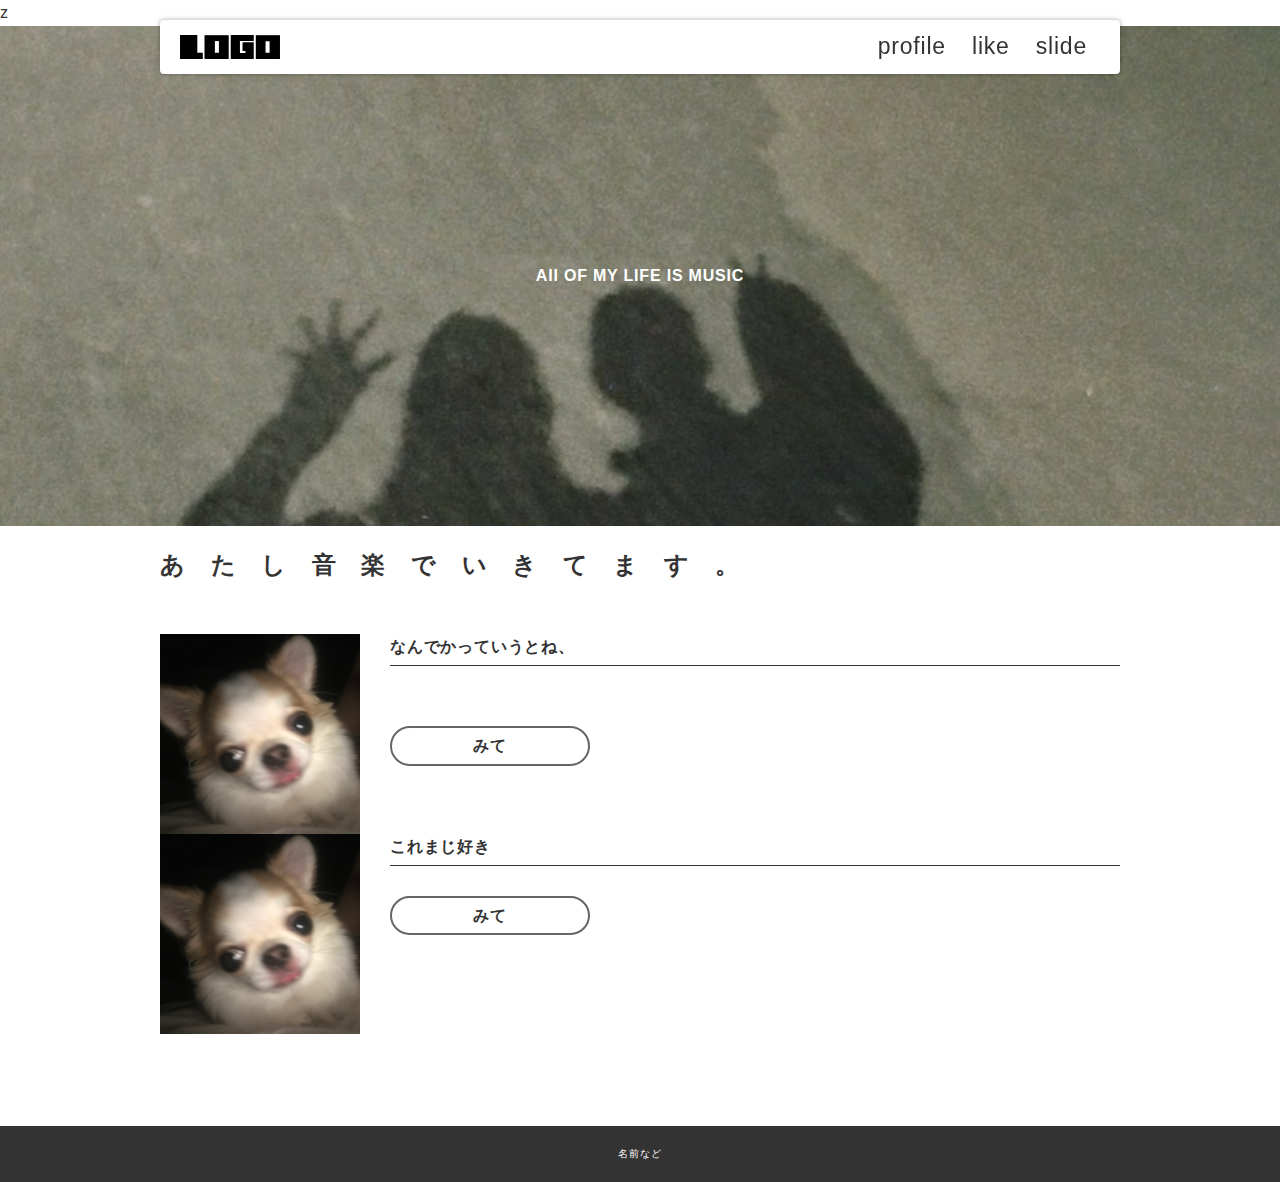
<file: index.html>
z<!DOCTYPE html>
<html lang="ja">
  <head>
    <meta charset="UTF-8" />
    <meta http-equiv="X-UA-Compatible" content="IE=edge" />
    <meta name="viewport" content="width=device-width, initial-scale=1.0" />
    <link rel="stylesheet" href="./css/style.css" />

    <!-- cdnからjquery読み込み -->
    <script
      src="https://code.jquery.com/jquery-3.6.0.js"
      integrity="sha256-H+K7U5CnXl1h5ywQfKtSj8PCmoN9aaq30gDh27Xc0jk="
      crossorigin="anonymous"
    ></script>
    
    <script src="./js/main.js"></script>
    <title>トップページ</title>
  </head>
  <body>
    <header>
      <div class="inner">
        <div id="menu_btn"></div>
        <p id="header_logo">
          <a href="./index.html"><img src="./images/logo.svg" alt="" /></a>
        </p>
        <ul id="global_menu">
          <li><a href="./profile.html">profile</a></li>
          <li><a href="./works.html">like</a></li>
          <li><a href="./slide.html">slide</a></li>
          </ul>
      </div>
    </header>

    <div class="top_eye_catch">AII OF MY LIFE IS MUSIC</div>

    <div class="contents">
      <section class="sec">
        <h2>あ　た　し　音　楽　で　い　き　て　ま　す　。</h2>
        <ul>
          <li><a href="./report.html"></a></li>
          <li><a href="./works.html"></a></li>
        </ul>
      </section>

      <section class="sec">
        <h2></h2>
        <div class="link_menu">
          <div class="each_link">
            <div class="link_pic">
              <img src="./images/736399E3-AED0-4F7E-8B79-562AF7D1DAB8_1_105_c.jpeg" />
            </div>
            <div class="link_txt">
              <p class="link_title">なんでかっていうとね、</p>
              <div>
                <br />
                
              </div>
              <a class="link_btn" href="./profile.html">みて</a>
            </div>
          </div>

          <div class="each_link">
            <div class="link_pic">
              <img src="./images/736399E3-AED0-4F7E-8B79-562AF7D1DAB8_1_105_c.jpeg" />
            </div>
            <div class="link_txt">
              <p class="link_title">これまじ好き</p>
              <div>
                
              </div>
              <a class="link_btn" href="./works.html">みて</a>
            </div>
          </div>
        </div>
      </section>
    </div>

    <footer>名前など</footer>
  </body>
</html>
</file>
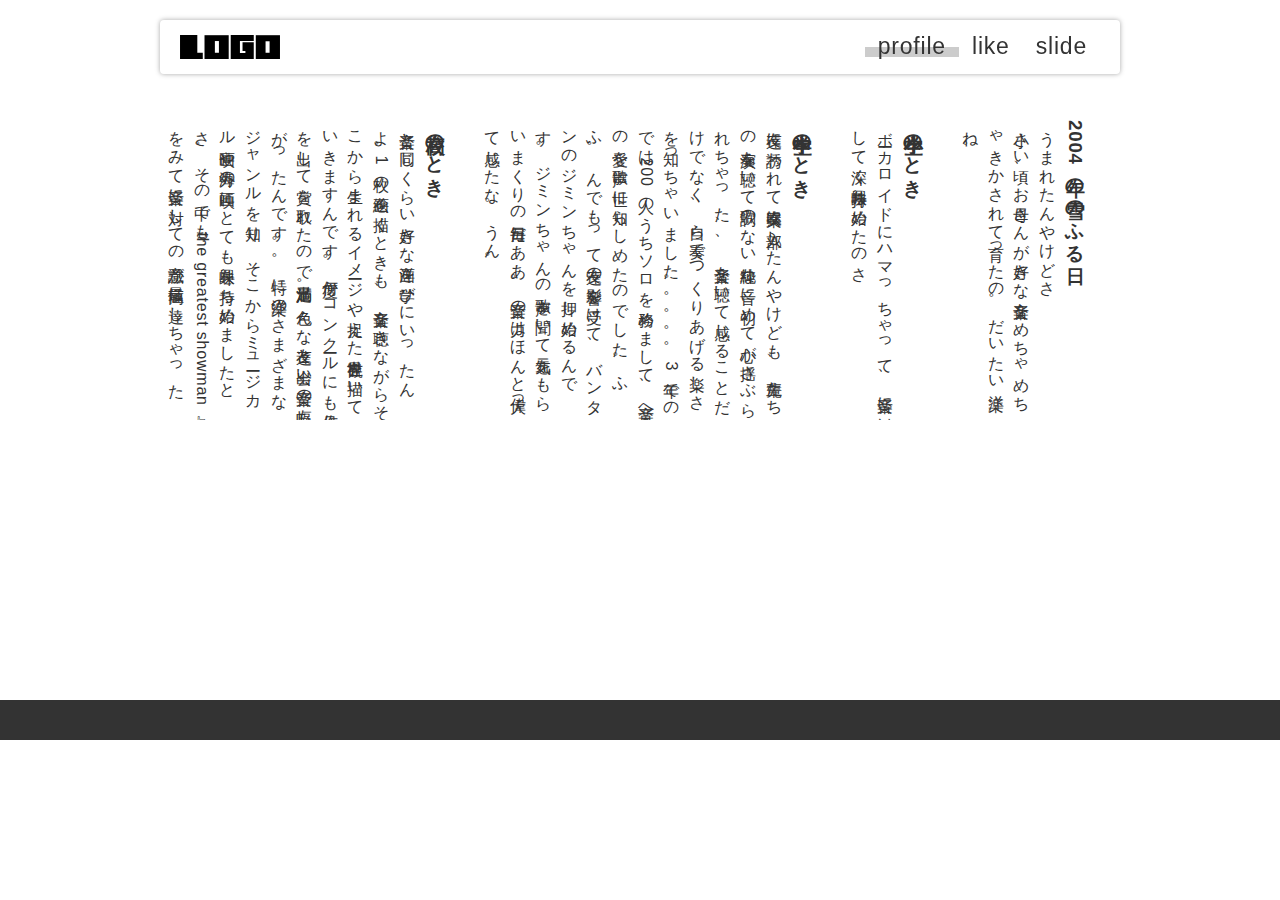
<file: profile.html>
<!DOCTYPE html>
<html lang="ja">
  <head>
    <meta charset="UTF-8" />
    <meta http-equiv="X-UA-Compatible" content="IE=edge" />
    <meta name="viewport" content="width=device-width, initial-scale=1.0" />
    <link rel="stylesheet" href="./css/style.css" />

    <!-- cdnからjquery読み込み -->
    <script
      src="https://code.jquery.com/jquery-3.6.0.js"
      integrity="sha256-H+K7U5CnXl1h5ywQfKtSj8PCmoN9aaq30gDh27Xc0jk="
      crossorigin="anonymous"
    ></script>
    <script src="./js/main.js"></script>
    <title>プロフィールページ</title>
  </head>
  <body class="contents_page">
    <header>
      <div class="inner">
        <div id="menu_btn"></div>
        <p id="header_logo">
          <a href="./index.html"><img src="./images/logo.svg" alt="" /></a>
        </p>
        <ul id="global_menu">
          <li class="current"><a href="./profile.html">profile</a></li>
          <li><a href="./works.html">like</a></li>
          <li><a href="./slide.html">slide</a></li>
          </ul>
      </div>
    </header>

    <div class="contents">
      <section>
        <div class="profile_container">
          <h3>2004年の雪のふる日
          
          </h3>
          <div>うまれたんやけどさ
        
          </div>小さい頃、お母さんが好きな音楽をめちゃめちゃきかされて育ったの。だいたい洋楽ね。
      
          <h3>小学生のとき</h3>
          <div>
            ボーカロイドにハマっちゃって、音楽に対して深く興味持ち始めたのさ
          </div>
          <h3>中学生のとき</h3>
          <div>
            友達に誘われて吹奏楽に入部したんやけども、先輩たちの演奏を聴いて歌詞のない純粋な音に初めて心が揺さぶられちゃった、、
            音楽を聴いて感じることだけでなく、自ら奏でつくりあげる楽しさを知っちゃいました。。。。。

            3年での合唱では200人のうちソロを務めまして、音楽への愛を歌声に世に知らしめたのでした。ふふ。
            んでもって友達の影響を受けて、バンタンのジミンちゃんを押し始めるんです。ジミンちゃんの歌声を聞いて元気をもらいまくりの毎日だああ。音楽の力はほんと偉大って感じたな。うん。
        
        
          </div>
          <h3>高校のとき</h3>
          <div>音楽と同じくらい好きな洋画を学びにいったんよ。1枚の絵画を描くときも、音楽を聴きながらそこから生まれるイメージや捉えた世界観を描いていきますんです。何度かコンクールにも作品を出して賞を取れたので満足満足。
               色んな友達と出会い音楽の幅も広がったんです。。特に洋楽のさまざまなジャンルを知り、そこからミュージカル映画や海外の映画にとても興味を持ち始めましたとさ。その中でも『the greatest showman』をみて音楽に対しての意識が最高値に達しちゃったよ。涙出るあれは。
               「最も崇高な芸術とは人を幸せにすることだ」
               この映画の私の大好きな言葉です。
            
          </div>
         
        </div>
      </section>
    </div>

    <footer></footer>
  </body>
</html>
</file>
<file: css/style.css>
@charset "UTF-8";
/*======================================================
基本 全体の設定
======================================================*/
* {
  box-sizing: border-box;
  margin: 0;
  padding: 0;
}

html,
body {
  height: 100%;
  font-feature-settings: "palt";
  background-color: #fff;
  position: relative;
}

body {
  font-size: 16px;
  line-height: 1.6;
  font-family: "游ゴシック体", YuGothic, "游ゴシック", "Yu Gothic", "ヒラギノ角ゴ ProN W3", "Hiragino Kaku Gothic ProN", "メイリオ", Meiryo, sans-serif;
  color: #333333;
  letter-spacing: 0.05em;
}

a {
  color: inherit;
  transition: 0.3s all;/* 値が変わった場合、0.3秒かけて変化する */
}

/* a:hoverはマウスオーバーしたときのセレクタ */
a:hover {
  opacity: 0.7;
}

/* 画像は親要素からはみ出さないように最大幅を100%に */
img {
  max-width: 100%;
  height: auto;
}

/* リストの先頭に・がつかないように */
li {
  list-style: none;
}

@media (min-width: 901px) {
  .sp_only {
    display: none !important;
  }
}

@media (max-width: 900px) {
  .pc_only {
    display: none !important;
  }
}




/*======================================================
header
======================================================*/
header {
  position: fixed;/* position: fixedにするとスクロールしても同じ位置に表示される */
  z-index: 2; /* z-indexはレイヤーの前後関係。数字が大きくなるほど手前 */
  max-width: 1000px;/* max-widthは最大幅 ウィンドウが小さくなればそれに合わせてせまくなる */
  top: 0;
  left: 0;
  right: 0;
  margin: auto;
}

header a {
  display: block;
  text-decoration: none;/* a要素にもともと付く下線をなしに */
}

header .inner {
  background-color: #fff;
  position: relative;
  display: flex;
  justify-content: space-between;
  padding: 15px 20px;
  box-shadow: 0px 0px 5px rgba(0, 0, 0, 0.35);
  border-radius: 4px;
  margin: 20px;
}

/* ロゴ */
#header_logo img {
  display: block;
  width: 100px;
}

/* メニュー */
#global_menu {
  display: flex;
  font-size: 23px;
  position: relative;
}



#global_menu a {
  padding: 0px 13px;
  line-height: 1;
  position: relative;
}

#global_menu li {
  position: relative;
}

#global_menu li.current::before {
  content: "";
  bottom: 2px;
  position: absolute;
  width: 100%;
  height: 10px;
  background-color: #ccc;
}

#menu_btn{
  position: absolute;
  width: 40px;
  height: 40px;
  border-radius: 20px;
  right: 10px;
  top: 7px;
  background-color: #ccc;
  z-index: 30;
  cursor: pointer;
  display: none;
}

/* レスポンシブ */
@media (max-width: 900px) {
  header .inner {
    flex-direction: column;
  }

  #global_menu {
    flex-direction: column;
    display: none;
  }

  .open_menu #global_menu {
    display: flex;
  }

  #global_menu li a{
    padding: 10px 0;
    text-align: center;
  }

  #menu_btn{
    display: block;
  }
}

/*======================================================
footer
======================================================*/
footer {
  background-color: #333;
  color: #fff;
  text-align: center;
  padding: 20px;
  font-size: 10px;
}


/*======================================================
コンテンツ共通
======================================================*/

body.contents_page {/* classにcontents_pageが指定されているbodyタグ */
  padding-top: 100px;
}

.sec{
  margin-bottom: 40px;
}

.contents {
  max-width: 1000px;
  min-height: 600px;
  padding: 20px;
  margin: auto;
}

/* =================================================
トップページ
================================================= */
.top_eye_catch {
  height: 500px;
  color: #fff;
  font-weight: bold;
  background-image: url(../images/81E57A17-E415-4813-87B3-608D42DCA161_1_105_c.jpeg);/* 背景画像 */
  background-size: cover;/* 背景画像のサイズ 要素いっぱいに表示 */
  background-position: center center;/* 背景画像の位置 */
  background-attachment: fixed;/* スクロールしたときの背景画像の位置 固定 */
  
  /* 上下左右中央テクニック https://ics.media/entry/17522/ */
  display: flex;
  align-items: center;
  justify-content: center;
}

.link_menu{
  padding-top: 10px;
}

.each_link{
  display: flex;
}

.each_link .link_pic{
  width: 200px;
}

.each_link .link_txt{
  margin-left: 30px;
  flex: 1;
}

.each_link .link_title{
  font-weight: bold;
  padding-bottom: 5px;
  margin-bottom: 5px;
  border-bottom: 1px solid #333;
}

a.link_btn{
  text-decoration: none;
  font-weight: bold;
  display: block;
  margin: 30px 0;
  border: 2px solid #666;
  padding: 5px;
  text-align: center;
  border-radius: 50px;
  width: 200px;
}

a.link_btn:hover{/* classがlink_btnのaタグのマウスオーバー時 */
  opacity: 1;/* 半透明にならないように上書き */
  border-radius: 0;
  color: #fff;
  background-color: #333;
}

/* =================================================
worksページ
================================================= */

.thumb_list {
  display: flex;
  flex-wrap: wrap;
  margin: 0 -10px;
}

.thumb_list li {
  width: 25%;
  padding: 10px;
}

@media (max-width: 900px) {
  .thumb_list li {
    width: 50%;
  }
}

@media (max-width: 500px) {
  .thumb_list li {
    width: 100%;
  }
}

.thumb_list li a {
  display: block;
  height: 120px;
  border: 1px solid #ccc;
  opacity: 1;
  overflow: hidden;/* はみ出た部分は隠す */
}

.thumb_list li a img {
  display: block;
  width: 100%;
  height: 100%;
  object-fit: cover;
  object-position: center center;
  
  transition: 0.4s all;
}

/* マウスオーバー時、中の画像が1.3倍になって10度傾く */
.thumb_list li a:hover img{
  transform: scale(1.3) rotate(10deg);
}

/*======================================================
reportページ
======================================================*/

.report_eye_catch {
  height: 300px;
  background-image: url(../images/81E57A17-E415-4813-87B3-608D42DCA161_1_105_c.jpeg);
  background-size: cover;
  background-position: center center;
  display: flex;
  align-items: center;
  justify-content: center;
  color: #fff;
  font-weight: bold;
}

.report {
  border: 1px solid #ccc;
  padding: 40px;
}

.report .outline {
  margin-bottom: 40px;
  display: flex;
}

@media (max-width: 900px) {
  .report .outline {
    display: block;
  }
}

.report .outline .pic {
  width: 45%;
  border: 3px solid #999;
}

.report .outline .txt {
  flex: 1;
  padding-left: 20px;
}

.report h1 {
  margin-bottom: 20px;
  padding-left: 10px;
  border-left: 5px solid #ff9a02;
}

.ex_link {
  display: inline-block;
  position: relative;
  padding: 4px;
  padding-left: 26px;
}

.ex_link::before {
  box-sizing: border-box;
  content: "";
  display: block;
  width: 20px;
  height: 14px;
  border: 3px solid #666;
  border-radius: 3px;
  position: absolute;
  left: 0;
  top: 0;
  bottom: 0;
  margin: auto;
}

/* =================================================
profileページ
================================================= */
.profile_container{
  writing-mode: vertical-rl;
  width: 100%;
  height: 300px;
  overflow: auto;
}

.profile_container h3{
  margin-right: 30px;
}



/*======================================================
汎用
======================================================*/
.mb_m {
  margin-bottom: 20px;
}
</file>
